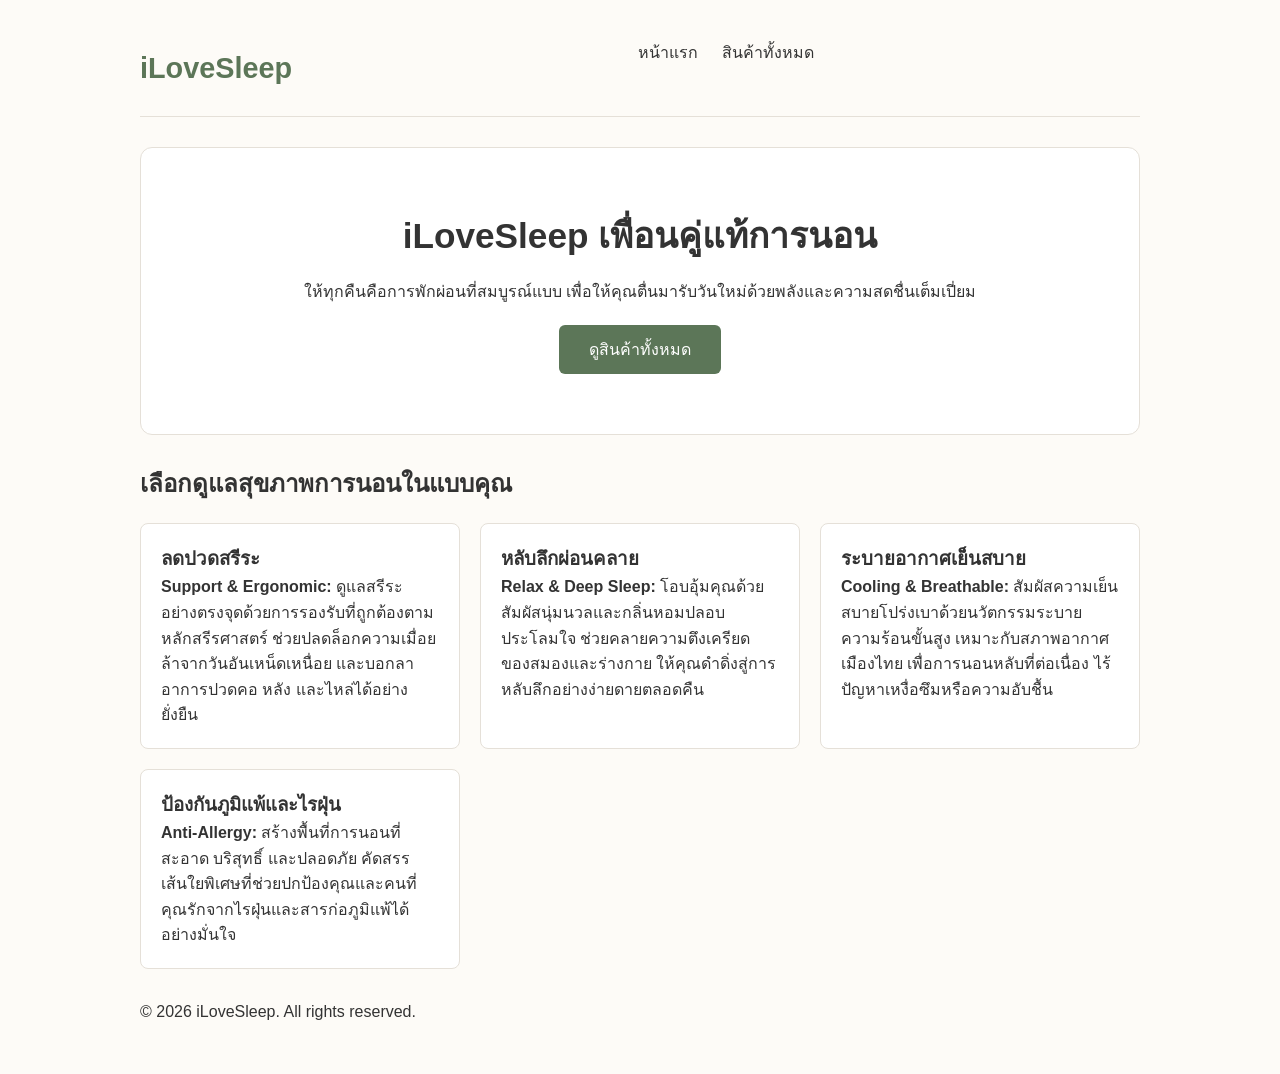
<file: index.html>
<!DOCTYPE html>
<html lang="th">
<head>
    <meta charset="UTF-8">
    <meta name="viewport" content="width=device-width, initial-scale=1.0">
    <title>iLoveSleep - เพื่อนคู่แท้การนอน</title>
    <link rel="stylesheet" href="style.css?v=2">
</head>
<body>

    <header class="navbar">
        <div class="logo">iLoveSleep</div>
        <nav>
            <a href="index.html">หน้าแรก</a>
            <a href="product.html">สินค้าทั้งหมด</a>
        </nav>
    </header>

    <section class="hero">
        <div class="hero-content">
            <h1 class="brand-slogan">iLoveSleep เพื่อนคู่แท้การนอน</h1>
            <p class="brand-description">
                ให้ทุกคืนคือการพักผ่อนที่สมบูรณ์แบบ เพื่อให้คุณตื่นมารับวันใหม่ด้วยพลังและความสดชื่นเต็มเปี่ยม
            </p>
            <a href="product.html" class="btn-primary">ดูสินค้าทั้งหมด</a>
        </div>
    </section>

    <section class="health-moods">
        <h2>เลือกดูแลสุขภาพการนอนในแบบคุณ</h2>
        <div class="mood-grid">
            
            <a href="product.html?mood=support" class="mood-card mood-support">
                <h3>ลดปวดสรีระ</h3>
                <p><strong>Support & Ergonomic:</strong> ดูแลสรีระอย่างตรงจุดด้วยการรองรับที่ถูกต้องตามหลักสรีรศาสตร์ ช่วยปลดล็อกความเมื่อยล้าจากวันอันเหน็ดเหนื่อย และบอกลาอาการปวดคอ หลัง และไหล่ได้อย่างยั่งยืน</p>
            </a>

            <a href="product.html?mood=relax" class="mood-card mood-relax">
                <h3>หลับลึกผ่อนคลาย</h3>
                <p><strong>Relax & Deep Sleep:</strong> โอบอุ้มคุณด้วยสัมผัสนุ่มนวลและกลิ่นหอมปลอบประโลมใจ ช่วยคลายความตึงเครียดของสมองและร่างกาย ให้คุณดำดิ่งสู่การหลับลึกอย่างง่ายดายตลอดคืน</p>
            </a>

            <a href="product.html?mood=cooling" class="mood-card mood-cooling">
                <h3>ระบายอากาศเย็นสบาย</h3>
                <p><strong>Cooling & Breathable:</strong> สัมผัสความเย็นสบายโปร่งเบาด้วยนวัตกรรมระบายความร้อนขั้นสูง เหมาะกับสภาพอากาศเมืองไทย เพื่อการนอนหลับที่ต่อเนื่อง ไร้ปัญหาเหงื่อซึมหรือความอับชื้น</p>
            </a>

            <a href="product.html?mood=allergy" class="mood-card mood-allergy">
                <h3>ป้องกันภูมิแพ้และไรฝุ่น</h3>
                <p><strong>Anti-Allergy:</strong> สร้างพื้นที่การนอนที่สะอาด บริสุทธิ์ และปลอดภัย คัดสรรเส้นใยพิเศษที่ช่วยปกป้องคุณและคนที่คุณรักจากไรฝุ่นและสารก่อภูมิแพ้ได้อย่างมั่นใจ</p>
            </a>

        </div>
    </section>

    <footer>
        <p>&copy; 2026 iLoveSleep. All rights reserved.</p>
    </footer>

    <script src="script.js"></script>
</body>
</html>
</file>
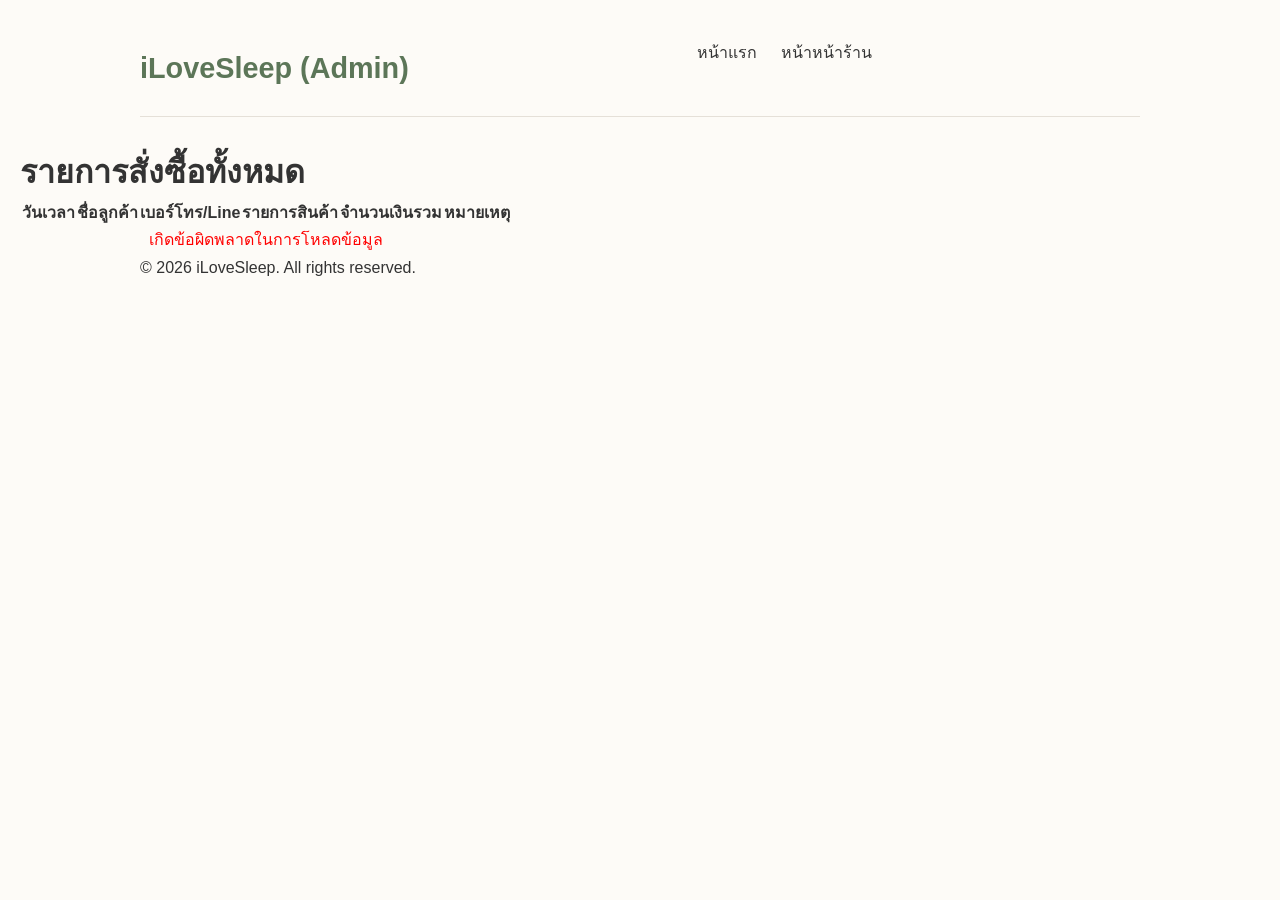
<file: admin.html>
<!DOCTYPE html>
<html lang="th">
<head>
    <meta charset="UTF-8">
    <meta name="viewport" content="width=device-width, initial-scale=1.0">
    <title>ระบบจัดการรายการสั่งซื้อ - iLoveSleep</title>
    <link rel="stylesheet" href="style.css">
</head>
<body>

    <!-- Header / Navbar -->
    <header class="navbar">
        <div class="logo">iLoveSleep (Admin)</div>
        <nav>
            <a href="index.html">หน้าแรก</a>
            <a href="product.html">หน้าหน้าร้าน</a>
        </nav>
    </header>

    <!-- Admin Orders Table Section -->
    <main class="admin-container">
        <h1>รายการสั่งซื้อทั้งหมด</h1>
        <div class="table-responsive">
            <table id="ordersTable">
                <thead>
                    <tr>
                        <th>วันเวลา</th>
                        <th>ชื่อลูกค้า</th>
                        <th>เบอร์โทร/Line</th>
                        <th>รายการสินค้า</th>
                        <th>จำนวนเงินรวม</th>
                        <th>หมายเหตุ</th>
                    </tr>
                </thead>
                <tbody>
                    <!-- Rendered by script.js -->
                </tbody>
            </table>
        </div>
    </main>

    <footer>
        <p>&copy; 2026 iLoveSleep. All rights reserved.</p>
    </footer>

    <script src="script.js"></script>
</body>
</html>
</file>
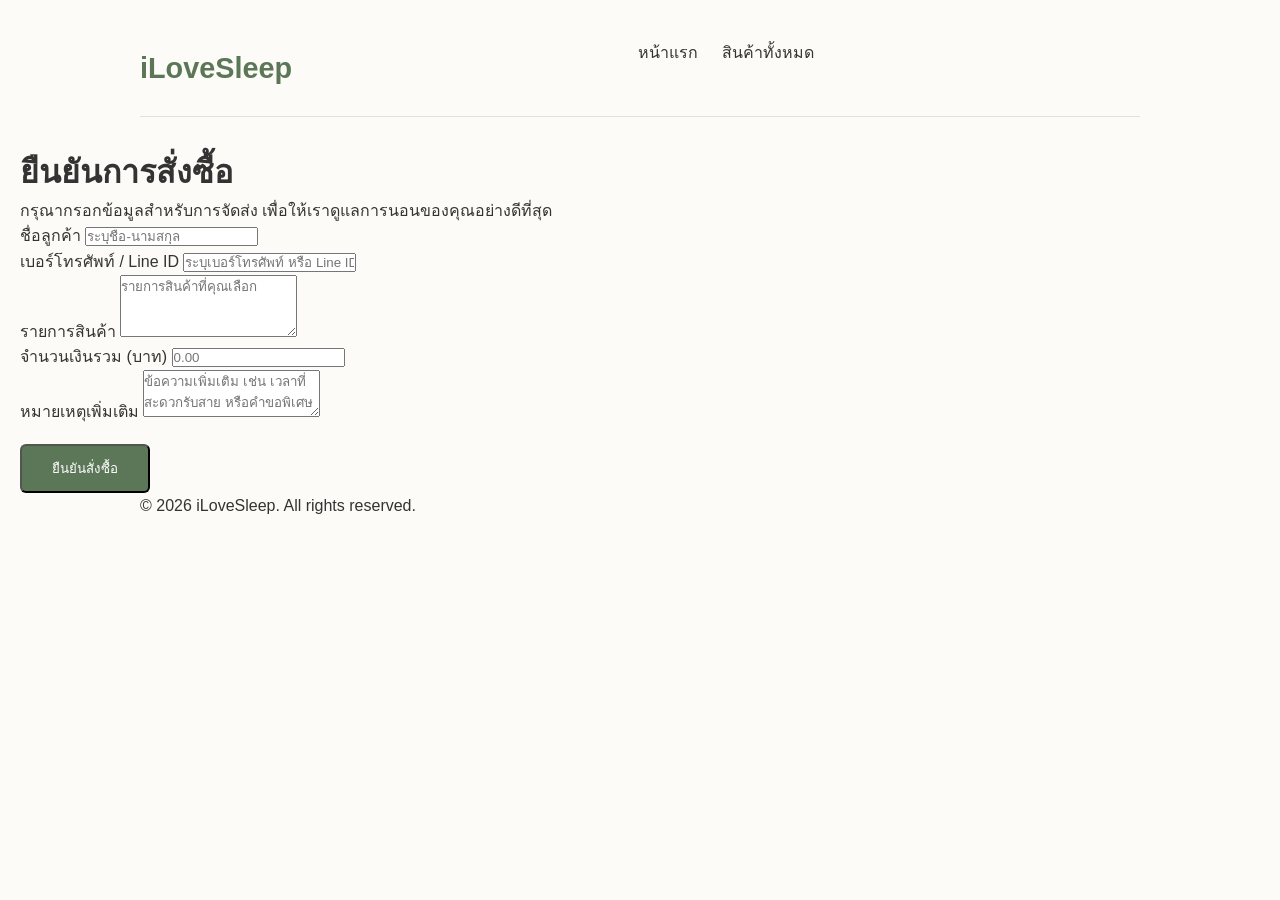
<file: order.html>
<!DOCTYPE html>
<html lang="th">
<head>
    <meta charset="UTF-8">
    <meta name="viewport" content="width=device-width, initial-scale=1.0">
    <title>สั่งซื้อสินค้า - iLoveSleep</title>
    <link rel="stylesheet" href="style.css">
</head>
<body>

    <!-- Header / Navbar -->
    <header class="navbar">
        <div class="logo">iLoveSleep</div>
        <nav>
            <a href="index.html">หน้าแรก</a>
            <a href="product.html">สินค้าทั้งหมด</a>
        </nav>
    </header>

    <!-- Order Form Section -->
    <main class="order-container">
        <div class="form-card">
            <h1>ยืนยันการสั่งซื้อ</h1>
            <p class="subtitle">กรุณากรอกข้อมูลสำหรับการจัดส่ง เพื่อให้เราดูแลการนอนของคุณอย่างดีที่สุด</p>

            <form id="orderForm">
                <div class="form-group">
                    <label for="customerName">ชื่อลูกค้า</label>
                    <input type="text" id="customerName" name="customerName" placeholder="ระบุชื่อ-นามสกุล" required>
                </div>

                <div class="form-group">
                    <label for="contact">เบอร์โทรศัพท์ / Line ID</label>
                    <input type="text" id="contact" name="contact" placeholder="ระบุเบอร์โทรศัพท์ หรือ Line ID" required>
                </div>

                <div class="form-group">
                    <label for="items">รายการสินค้า</label>
                    <textarea id="items" name="items" rows="4" placeholder="รายการสินค้าที่คุณเลือก" required></textarea>
                </div>

                <div class="form-group">
                    <label for="total">จำนวนเงินรวม (บาท)</label>
                    <input type="text" id="total" name="total" placeholder="0.00" required>
                </div>

                <div class="form-group">
                    <label for="note">หมายเหตุเพิ่มเติม</label>
                    <textarea id="note" name="note" rows="3" placeholder="ข้อความเพิ่มเติม เช่น เวลาที่สะดวกรับสาย หรือคำขอพิเศษ"></textarea>
                </div>

                <button type="submit" class="btn-primary btn-block">ยืนยันสั่งซื้อ</button>
            </form>
        </div>
    </main>

    <footer>
        <p>&copy; 2026 iLoveSleep. All rights reserved.</p>
    </footer>

    <script src="script.js"></script>
</body>
</html>
</file>
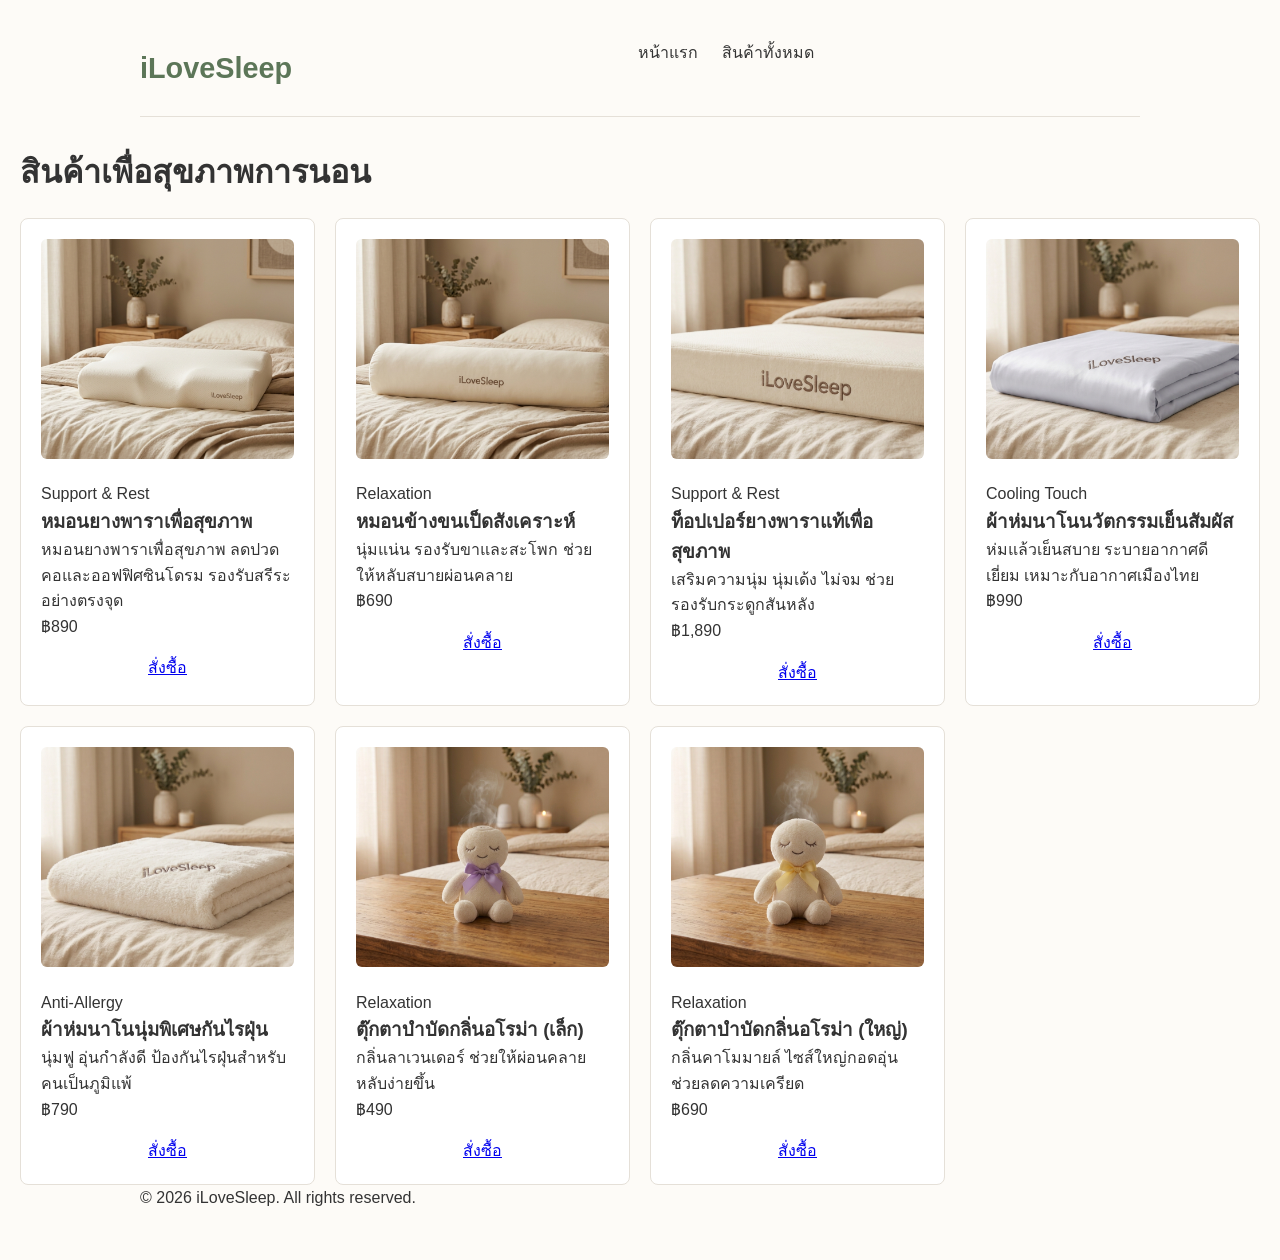
<file: product.html>
<!DOCTYPE html>
<html lang="th">
<head>
    <meta charset="UTF-8">
    <meta name="viewport" content="width=device-width, initial-scale=1.0">
    <title>สินค้าทั้งหมด - iLoveSleep</title>
    <link rel="stylesheet" href="style.css">
</head>
<body>

    <header class="navbar">
        <div class="logo">iLoveSleep</div>
        <nav>
            <a href="index.html">หน้าแรก</a>
            <a href="product.html" class="active">สินค้าทั้งหมด</a>
        </nav>
    </header>

    <main class="catalog-container">
        <h1>สินค้าเพื่อสุขภาพการนอน</h1>
        
        <div id="filter-bar"></div>

        <div id="product-list"></div>
    </main>

    <footer>
        <p>&copy; 2026 iLoveSleep. All rights reserved.</p>
    </footer>

    <script src="script.js"></script>
</body>
</html>
</file>
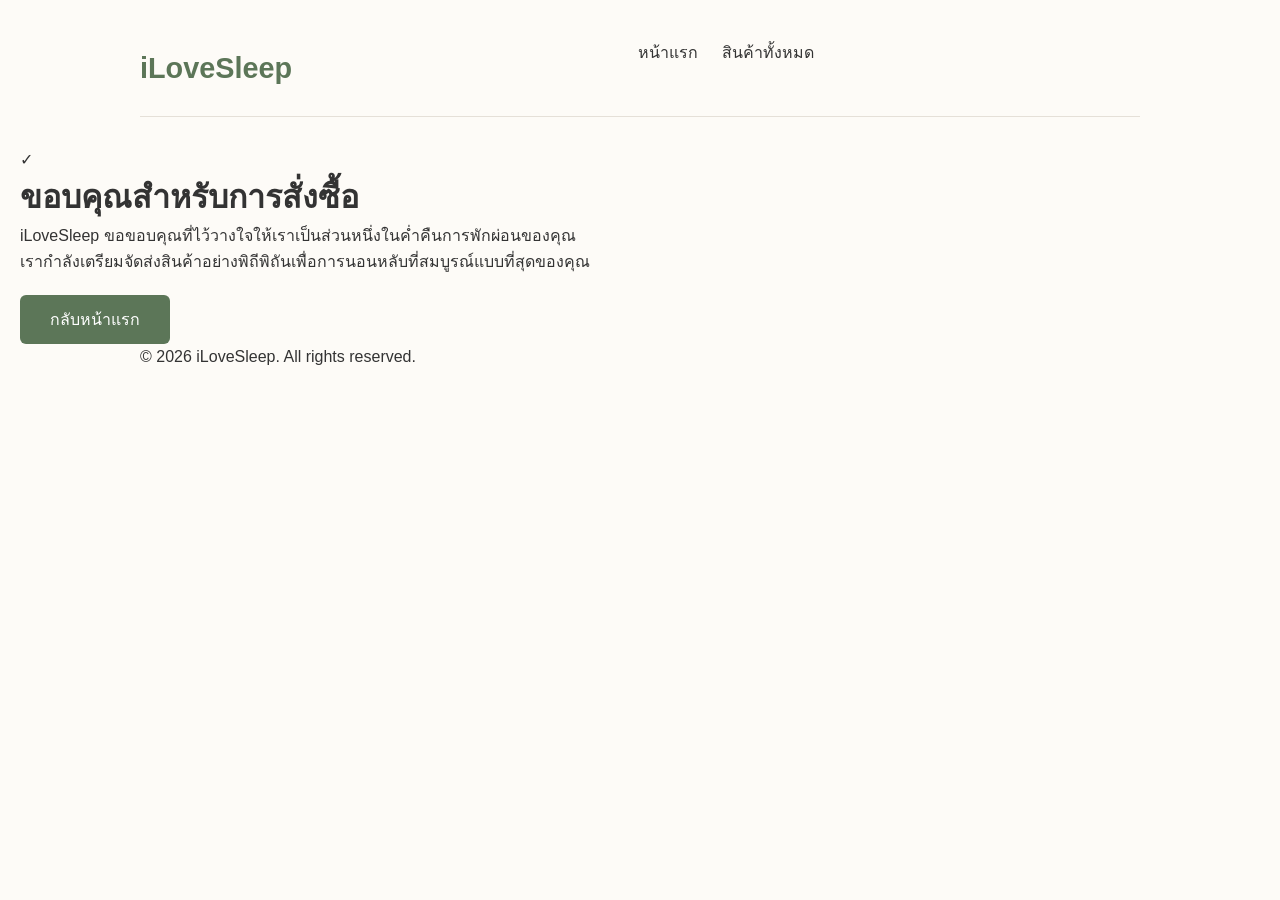
<file: thankyou.html>
<!DOCTYPE html>
<html lang="th">
<head>
    <meta charset="UTF-8">
    <meta name="viewport" content="width=device-width, initial-scale=1.0">
    <title>ขอบคุณสำหรับการสั่งซื้อ - iLoveSleep</title>
    <link rel="stylesheet" href="style.css">
</head>
<body>

    <!-- Header / Navbar -->
    <header class="navbar">
        <div class="logo">iLoveSleep</div>
        <nav>
            <a href="index.html">หน้าแรก</a>
            <a href="product.html">สินค้าทั้งหมด</a>
        </nav>
    </header>

    <!-- Thank You Section -->
    <main class="thankyou-container">
        <div class="thankyou-card">
            <div class="icon-check">✓</div>
            <h1>ขอบคุณสำหรับการสั่งซื้อ</h1>
            <p>
                iLoveSleep ขอขอบคุณที่ไว้วางใจให้เราเป็นส่วนหนึ่งในค่ำคืนการพักผ่อนของคุณ <br>
                เรากำลังเตรียมจัดส่งสินค้าอย่างพิถีพิถันเพื่อการนอนหลับที่สมบูรณ์แบบที่สุดของคุณ
            </p>
            <a href="index.html" class="btn-primary">กลับหน้าแรก</a>
        </div>
    </main>

    <footer>
        <p>&copy; 2026 iLoveSleep. All rights reserved.</p>
    </footer>

    <script src="script.js"></script>
</body>
</html>
</file>
<file: style.css>
:root {
  --bg-color: #fdfbf7;
  --card-bg: #ffffff;
  --text-main: #333333;
  --text-muted: #666666;
  --accent-color: #5c7658; /* Sage Green */
  --border-color: #e5e0d8;
}

* {
  box-sizing: border-box;
  margin: 0;
  padding: 0;
  font-family: 'Helvetica Neue', Arial, sans-serif;
}

body {
  background-color: var(--bg-color);
  color: var(--text-main);
  line-height: 1.6;
  padding: 20px;
}

header, nav, section, footer {
  max-width: 1000px;
  margin: 0 auto 30px auto;
}

.navbar {
  display: flex;
  justify-content: space-between;
  align-items: center;
  padding: 20px 0;
  border-bottom: 1px solid var(--border-color);
}

.logo {
  font-size: 1.8rem;
  font-weight: bold;
  color: var(--accent-color);
}

nav a {
  margin-left: 20px;
  text-decoration: none;
  color: var(--text-main);
  font-weight: 500;
}

.hero {
  text-align: center;
  padding: 60px 20px;
  background: var(--card-bg);
  border-radius: 12px;
  border: 1px solid var(--border-color);
}

.brand-slogan {
  font-size: 2.2rem;
  margin-bottom: 15px;
}

.btn-primary {
  display: inline-block;
  margin-top: 20px;
  padding: 12px 30px;
  background-color: var(--accent-color);
  color: white;
  text-decoration: none;
  border-radius: 6px;
}

.mood-grid, #product-list {
  display: grid;
  grid-template-columns: repeat(auto-fit, minmax(280px, 1fr));
  gap: 20px;
  margin-top: 20px;
}

.mood-card, .product-card {
  background: var(--card-bg);
  padding: 20px;
  border-radius: 8px;
  border: 1px solid var(--border-color);
  text-decoration: none;
  color: inherit;
}

.product-card img {
  width: 100%;
  height: 220px;
  object-fit: cover;
  border-radius: 6px;
  margin-bottom: 15px;
}
</file>
